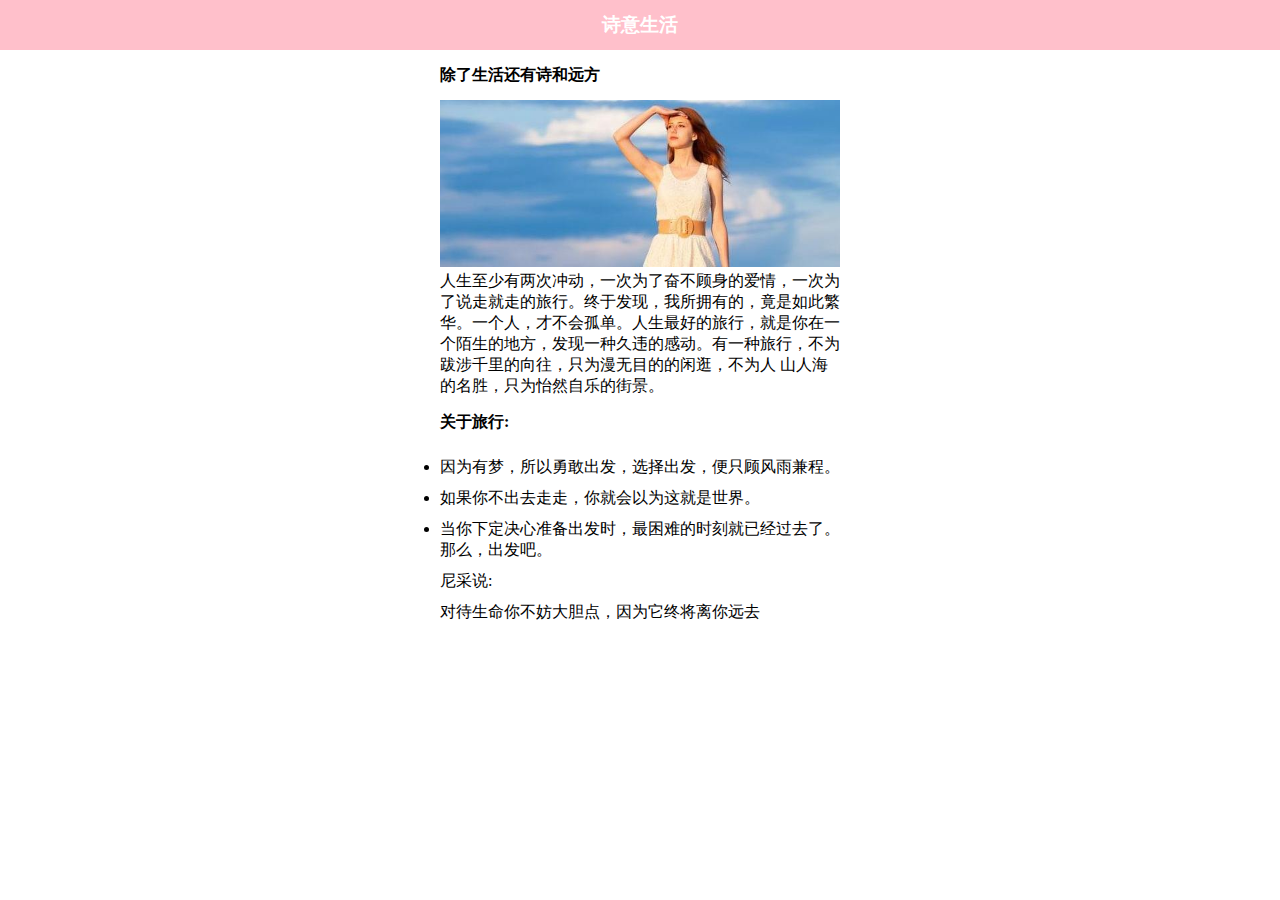
<file: html/index.html>
<!DOCTYPE html>
<html lang="en">
<head>
    <meta charset="UTF-8">
    <meta name="viewport" content="width=device-width, initial-scale=1.0">
    <meta http-equiv="X-UA-Compatible" content="ie=edge">
    <link href="../images/ico0.jpg" rel="shortcut icon" type="image/vnd.microsoft.icon" />
    <title>诗意人生</title>
    <style>
        *{margin: 0;padding: 0;}
        .first{
            background-color: pink;
            color: white;
            text-align: center;
            line-height: 50px;
        }
        .tow{
            line-height: 50px;
        }
        .tow:hover{
            color: rgb(99, 102, 102);
            cursor: pointer;
        }
        .img{
            width: 400px;
        }
        .this{
            margin-left: auto;
            margin-right: auto;
            width: 400px;
        }
        .for:hover{
            color: pink;
            cursor: pointer;
        }
        .about{
            line-height: 50px;
        }
        .about:hover{
            color: rgb(99, 102, 102);
            cursor: pointer;
        }
        li:hover{
            color:pink;
            cursor: pointer;
        }
        li{
            margin-top: 10px;
        }
        dt,dd{
            margin-top: 10px;
        }
        dt:hover{
            color:pink;
            cursor: pointer;
        }
        dd:hover{
            color:pink;
            cursor: pointer;
        }
    </style>
</head>
<body>
    <h3 class="first">诗意生活</h3>
    <div class="this">
        <h4 class="tow">除了生活还有诗和远方</h4>
        <img class="img" src="../images\down.jpg" alt="">
        <p class="for">人生至少有两次冲动，一次为了奋不顾身的爱情，一次为了说走就走的旅行。终于发现，我所拥有的，竟是如此繁华。一个人，才不会孤单。人生最好的旅行，就是你在一个陌生的地方，发现一种久违的感动。有一种旅行，不为跋涉千里的向往，只为漫无目的的闲逛，不为人 山人海的名胜，只为怡然自乐的街景。</p>
        <h4 class="about">关于旅行:</h4>
        <ul>
            <li>因为有梦，所以勇敢出发，选择出发，便只顾风雨兼程。</li>
            <li>如果你不出去走走，你就会以为这就是世界。</li>
            <li>当你下定决心准备出发时，最困难的时刻就已经过去了。那么，出发吧。</li>
        </ul>
        <dl>
            <dt>尼采说:</dt>
            <dd>对待生命你不妨大胆点，因为它终将离你远去</dd>
        </dl>
    </div>
</body>
</html>
</file>
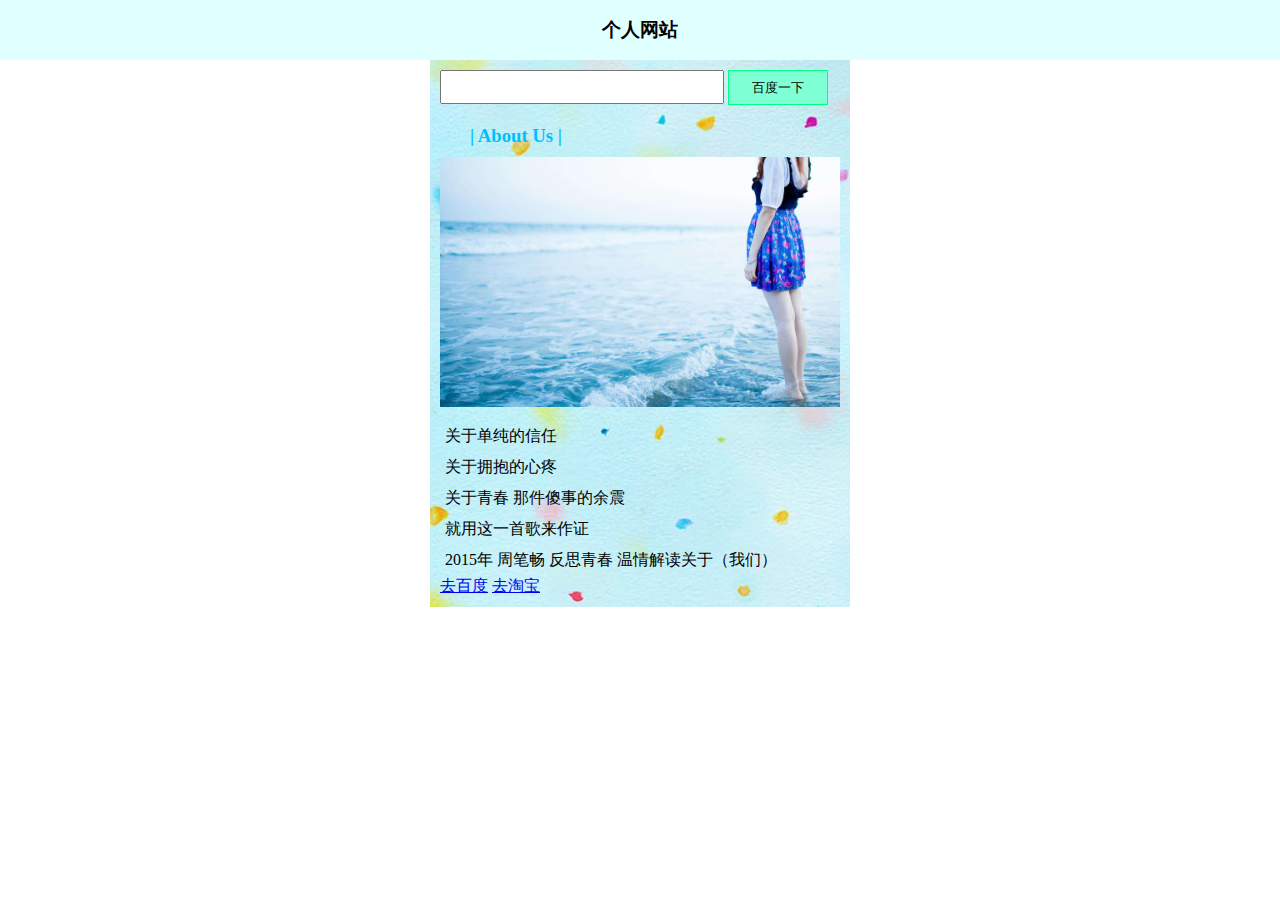
<file: html/homework02.html>
<!DOCTYPE html>
<html lang="en">
<head>
    <meta charset="UTF-8">
    <meta name="viewport" content="width=device-width, initial-scale=1.0">
    <meta http-equiv="X-UA-Compatible" content="ie=edge">
    <link href="../images/ico3.jpg" rel="shortcut icon" type="image/vnd.microsoft.icon" />
    <title>百度一下</title>
    <style>
        *{margin: 0;padding: 0;}
        .first{
            background-color: lightcyan;
            line-height: 60px;
            color: black;
            text-align: center;
        }
        .tow{
            width: 400px;
            background-image: url('../images/timg2.jpg');
            margin-left: auto;
            margin-right: auto;
            padding: 10px;
        }
        .input{
            width: 280px;
            height: 30px;
        }
        .baidu{
            width: 100px; 
            height: 35px;
            background-color: aquamarine;
            border: 1px solid springgreen;
            color: black;
        }
        .title{
            color: deepskyblue;
            margin-top: 20px;
            padding-left: 30px;
        }
        .img{
            width: 400px;
            margin-top: 10px;
            margin-bottom: 10px;
        }
        p{
            color: black;
            padding: 5px;
        }
    </style>
</head>
<body>
    <h3 class="first">个人网站</h3>
    <div class="tow">
        <input type="text" class="input">
        <button class="baidu">百度一下</button>
        <h3 class="title">| About Us |</h3>
        <img class="img" src="../images/timg1.jpg" alt="">
        <p>关于单纯的信任</p>
        <p>关于拥抱的心疼</p>
        <p>关于青春 那件傻事的余震</p>
        <p>就用这一首歌来作证</p>
        <p>2015年 周笔畅 反思青春 温情解读关于（我们）</p>
        <a href="https://www.baidu.com/">去百度</a>
        <a href="https://www.taobao.com/">去淘宝</a>
    </div>
</body>
</html>
</file>
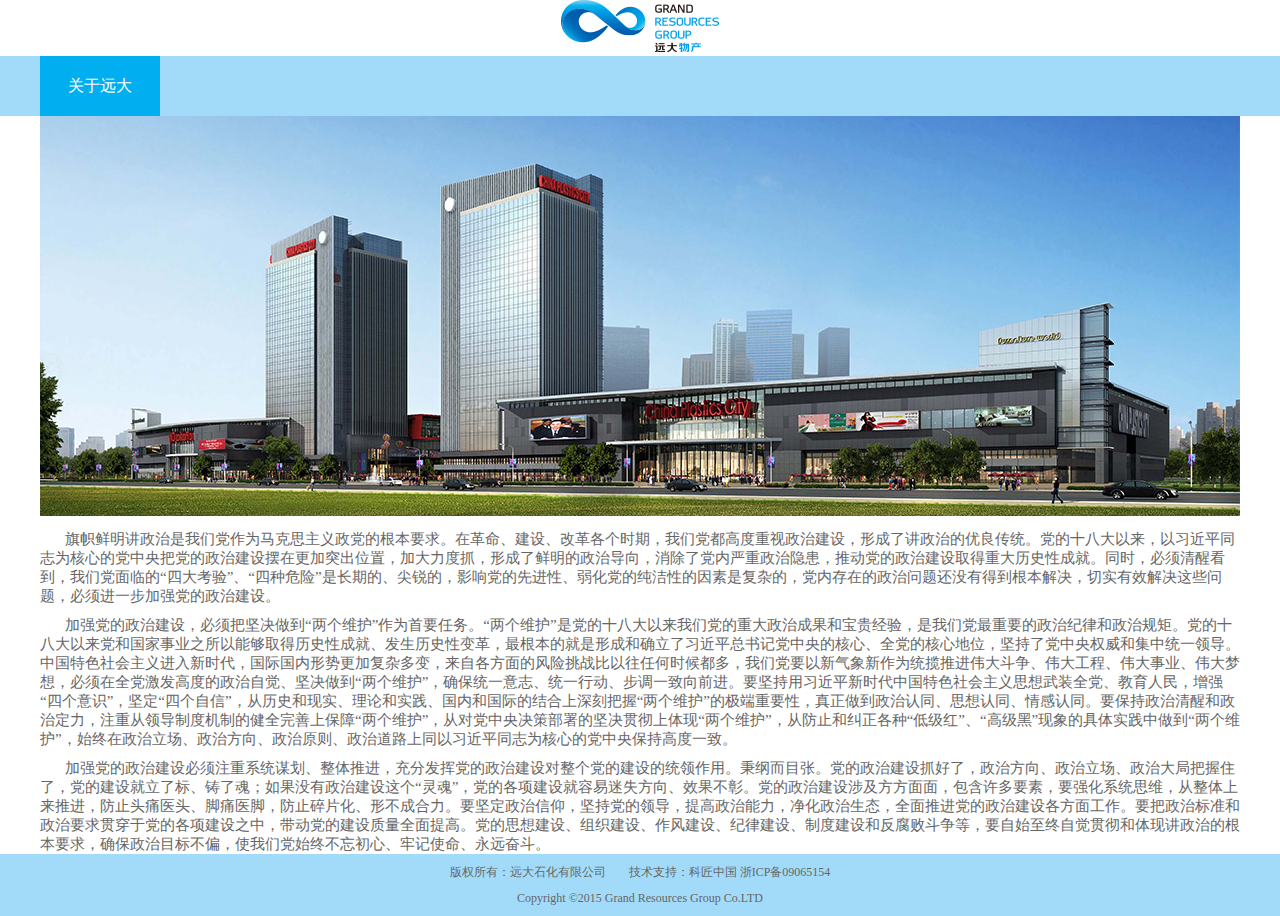
<file: html/homework03.html>
<!DOCTYPE html>
<html lang="en">
<head>
    <meta charset="UTF-8">
    <meta name="viewport" content="width=device-width, initial-scale=1.0">
    <meta http-equiv="X-UA-Compatible" content="ie=edge">
    <link rel="shortcut icon" href="../images/ico1.jpg" />
    <title>关于远大</title>
    <style>
        *{margin: 0;padding: 0;}
        .logo{
            text-align: center;
        }
        .nav{
            height: 60px;
            background-color: #a2dbf9;
        }
        .nav-wrap{
            width: 1200px;
            margin-left: auto;
            margin-right: auto;
            height: 100%;
        }
        .nav-wrap>a{
            display: block;
            width: 120px;
            height: 100%;
            background-color: #01aef0;
            text-align: center;
            line-height: 60px;
            color: white;
            text-decoration: none;
        }
        .container{
            width: 1200px;
            margin-left: auto;
            margin-right: auto;
        }
        .container>p{
            text-indent: 25px;
            margin-top: 10px;
            font-size: 15px;
            color: #666;
        }
        .bottom{
            background: #A2DBF9;
            font-size: 12px;
            text-align: center;
        }
        .bottom a{
            margin:0 10px;
            text-decoration: none;
            color:#666;
            display: inline-block;     
        }
        .first>a{
            margin-top: 10px;
            margin-bottom: 10px;
        }
        .second>a{
            margin-bottom: 10px;
        }
    </style>
</head>
<body>
    <div class="logo">
        <img src="../images/logo1.png" alt="">
    </div>
    <div class="nav">
        <div class="nav-wrap">
            <a href="#">关于远大</a>
        </div>
    </div>
    <div class="container"> 
        <img src="../images/about.jpg" alt="">
        <p>旗帜鲜明讲政治是我们党作为马克思主义政党的根本要求。在革命、建设、改革各个时期，我们党都高度重视政治建设，形成了讲政治的优良传统。党的十八大以来，以习近平同志为核心的党中央把党的政治建设摆在更加突出位置，加大力度抓，形成了鲜明的政治导向，消除了党内严重政治隐患，推动党的政治建设取得重大历史性成就。同时，必须清醒看到，我们党面临的“四大考验”、“四种危险”是长期的、尖锐的，影响党的先进性、弱化党的纯洁性的因素是复杂的，党内存在的政治问题还没有得到根本解决，切实有效解决这些问题，必须进一步加强党的政治建设。</p>
        <p>加强党的政治建设，必须把坚决做到“两个维护”作为首要任务。“两个维护”是党的十八大以来我们党的重大政治成果和宝贵经验，是我们党最重要的政治纪律和政治规矩。党的十八大以来党和国家事业之所以能够取得历史性成就、发生历史性变革，最根本的就是形成和确立了习近平总书记党中央的核心、全党的核心地位，坚持了党中央权威和集中统一领导。中国特色社会主义进入新时代，国际国内形势更加复杂多变，来自各方面的风险挑战比以往任何时候都多，我们党要以新气象新作为统揽推进伟大斗争、伟大工程、伟大事业、伟大梦想，必须在全党激发高度的政治自觉、坚决做到“两个维护”，确保统一意志、统一行动、步调一致向前进。要坚持用习近平新时代中国特色社会主义思想武装全党、教育人民，增强“四个意识”，坚定“四个自信”，从历史和现实、理论和实践、国内和国际的结合上深刻把握“两个维护”的极端重要性，真正做到政治认同、思想认同、情感认同。要保持政治清醒和政治定力，注重从领导制度机制的健全完善上保障“两个维护”，从对党中央决策部署的坚决贯彻上体现“两个维护”，从防止和纠正各种“低级红”、“高级黑”现象的具体实践中做到“两个维护”，始终在政治立场、政治方向、政治原则、政治道路上同以习近平同志为核心的党中央保持高度一致。</p>
        <p>加强党的政治建设必须注重系统谋划、整体推进，充分发挥党的政治建设对整个党的建设的统领作用。秉纲而目张。党的政治建设抓好了，政治方向、政治立场、政治大局把握住了，党的建设就立了标、铸了魂；如果没有政治建设这个“灵魂”，党的各项建设就容易迷失方向、效果不彰。党的政治建设涉及方方面面，包含许多要素，要强化系统思维，从整体上来推进，防止头痛医头、脚痛医脚，防止碎片化、形不成合力。要坚定政治信仰，坚持党的领导，提高政治能力，净化政治生态，全面推进党的政治建设各方面工作。要把政治标准和政治要求贯穿于党的各项建设之中，带动党的建设质量全面提高。党的思想建设、组织建设、作风建设、纪律建设、制度建设和反腐败斗争等，要自始至终自觉贯彻和体现讲政治的根本要求，确保政治目标不偏，使我们党始终不忘初心、牢记使命、永远奋斗。</p>
    </div>
    <div class="bottom">
        <div class="first">
            <a href="#">版权所有：远大石化有限公司</a>
            <a href="#">技术支持：科匠中国 浙ICP备09065154</a>
        </div >
        <div class="second">
            <a href="#">Copyright ©2015 Grand Resources Group Co.LTD</Code></a>
        </div>
    </div>
</body>
</html>
</file>
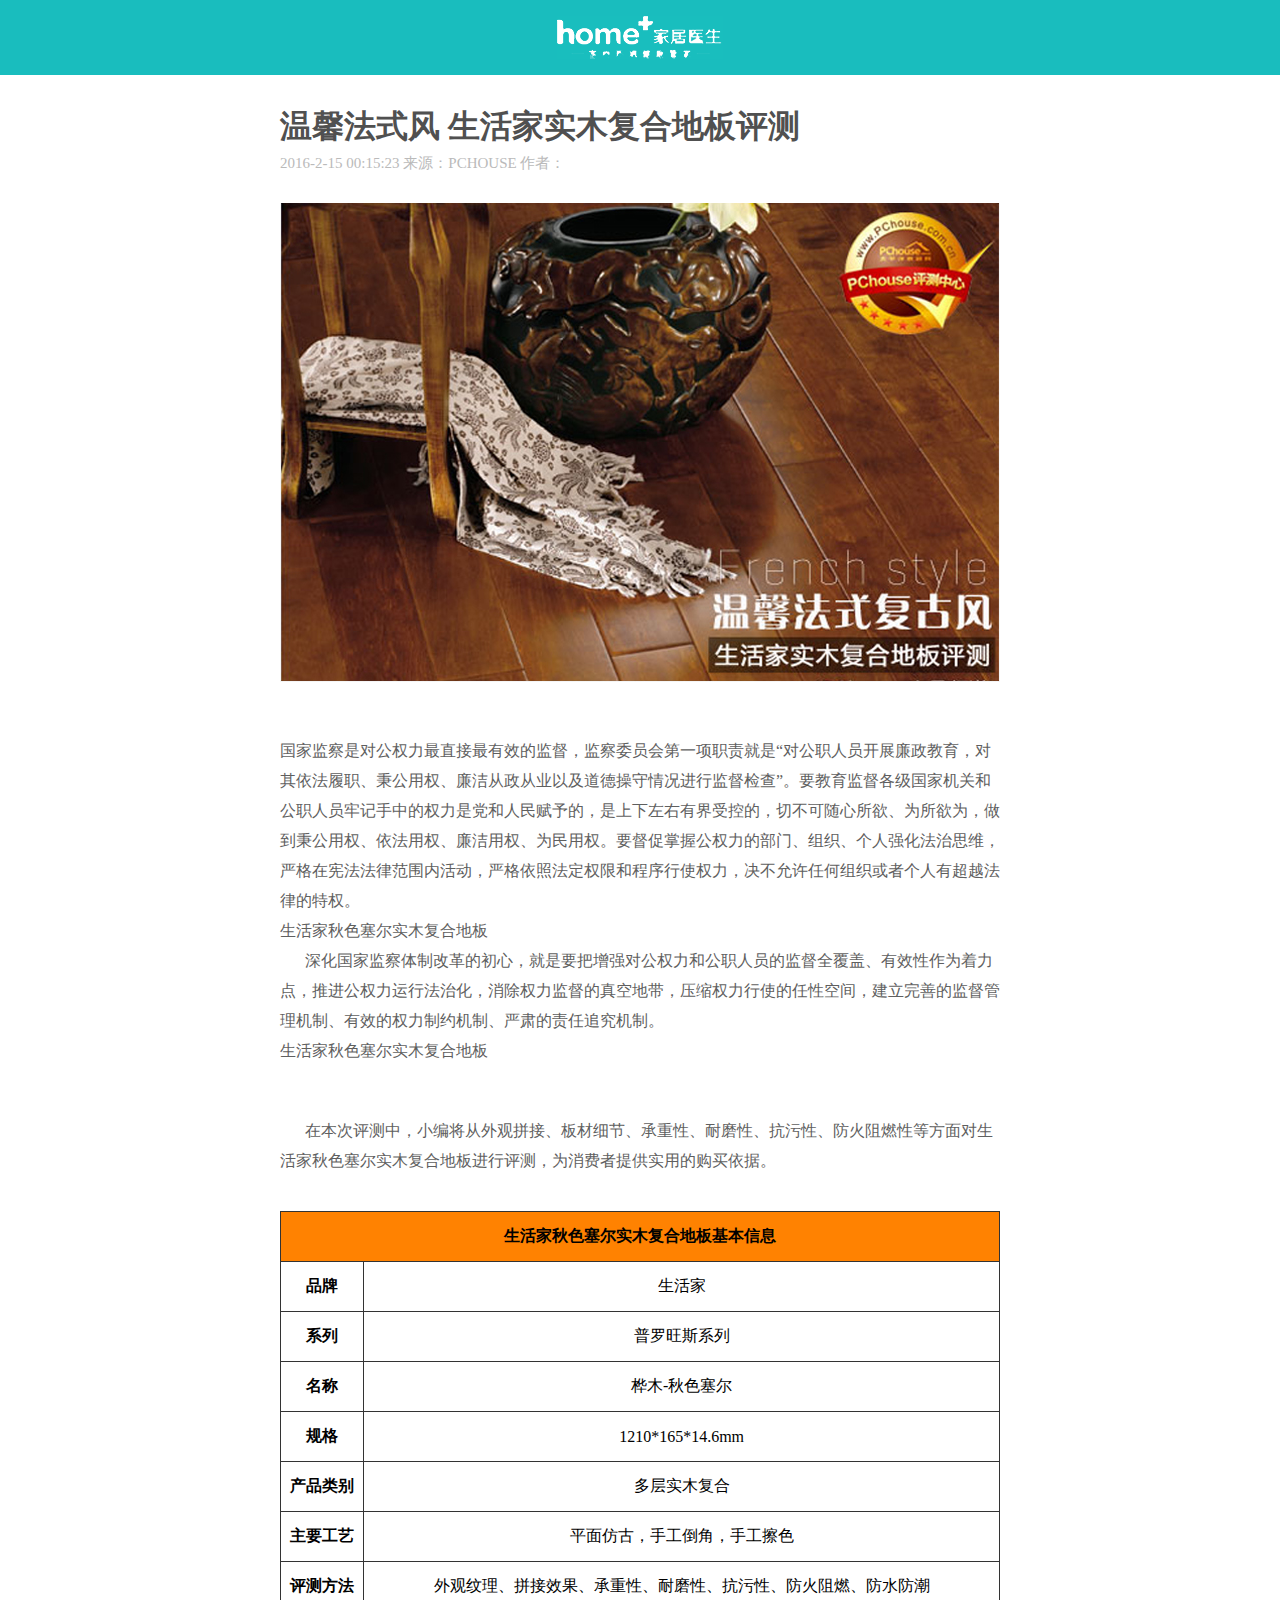
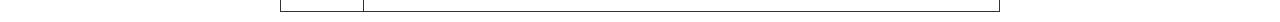
<file: html/homework04.html>
<!DOCTYPE html>
<html lang="en">
<head>
    <meta charset="UTF-8">
    <meta name="viewport" content="width=device-width, initial-scale=1.0">
    <meta http-equiv="X-UA-Compatible" content="ie=edge">
    <link href="../images/ico2.jpg" rel="shortcut icon" type="image/vnd.microsoft.icon" />
    <title>家具医生</title>
    <style>
        *{margin: 0;padding: 0;}
        .nav{
            height: 75px;
            background: #19bdbe url('../images/logo2.png') no-repeat center center;
        }
        .nav1{
            width: 720px;
            margin-left: auto;
            margin-right: auto;
        }
        .nav1-wrap>h1{
            color: #505050;
            margin: 30px 0 5px;
        }
        .nav1-wrap>p{
            font-size: 15px;
            color: #bababa;
            margin: 0 0 30px;
        }
        .nav2{
            margin: 50px 0;
            color: #5f5f5f;
            line-height: 30px;
        }
        .nav2 dd{
            text-indent: 25px;
        }
        .nav1>p{
            text-indent: 25px;
            color: #5f5f5f;
            margin: 0 0 35px;
            line-height: 30px;
        }
        table{
            border-collapse: collapse;
            width: 720px;
            text-align: center;
            margin: 10px 0;
        }
        table,td,th{border:1px solid #333}
        tr{height:50px;}
        .table1{
            background-color: #ff8201;
        }
    </style>
</head>
<body>
    <div class="nav">

    </div>
    <div class="nav1">
        <div class="nav1-wrap">
            <h1>温馨法式风 生活家实木复合地板评测</h1>
            <p>2016-2-15 00:15:23  来源：PCHOUSE  作者： </p>
        </div>
        <img src="../images/02.png" alt="">
        <div class="nav2">
            <p>国家监察是对公权力最直接最有效的监督，监察委员会第一项职责就是“对公职人员开展廉政教育，对其依法履职、秉公用权、廉洁从政从业以及道德操守情况进行监督检查”。要教育监督各级国家机关和公职人员牢记手中的权力是党和人民赋予的，是上下左右有界受控的，切不可随心所欲、为所欲为，做到秉公用权、依法用权、廉洁用权、为民用权。要督促掌握公权力的部门、组织、个人强化法治思维，严格在宪法法律范围内活动，严格依照法定权限和程序行使权力，决不允许任何组织或者个人有超越法律的特权。</p>
            <dl>
                <dt>生活家秋色塞尔实木复合地板</dt>
                <dd>深化国家监察体制改革的初心，就是要把增强对公权力和公职人员的监督全覆盖、有效性作为着力点，推进公权力运行法治化，消除权力监督的真空地带，压缩权力行使的任性空间，建立完善的监督管理机制、有效的权力制约机制、严肃的责任追究机制。</dd>
                <dt>生活家秋色塞尔实木复合地板</dt>
            </dl>
        </div>
        <p>在本次评测中，小编将从外观拼接、板材细节、承重性、耐磨性、抗污性、防火阻燃性等方面对生活家秋色塞尔实木复合地板进行评测，为消费者提供实用的购买依据。</p>
        <table>
            <tr class="table1">
                <th colspan="2">生活家秋色塞尔实木复合地板基本信息</th>
            </tr>
            <tr>
                <th>品牌</th><td>生活家</td>
            </tr>
            <tr>
                <th>系列</th><td>普罗旺斯系列</td>
            </tr>
            <tr>
                <th>名称</th><td>桦木-秋色塞尔</td>
            </tr>
            <tr>
                <th>规格</th><td>1210*165*14.6mm</td>
            </tr>
            <tr>
                <th>产品类别</th><td>多层实木复合</td>
            </tr>
            <tr>
                <th>主要工艺</th><td>平面仿古，手工倒角，手工擦色</td>
            </tr>
            <tr>
                <th>评测方法</th><td>外观纹理、拼接效果、承重性、耐磨性、抗污性、防火阻燃、防水防潮</td>
            </tr>
        </table>
    </div>
</body>
</html>
</file>
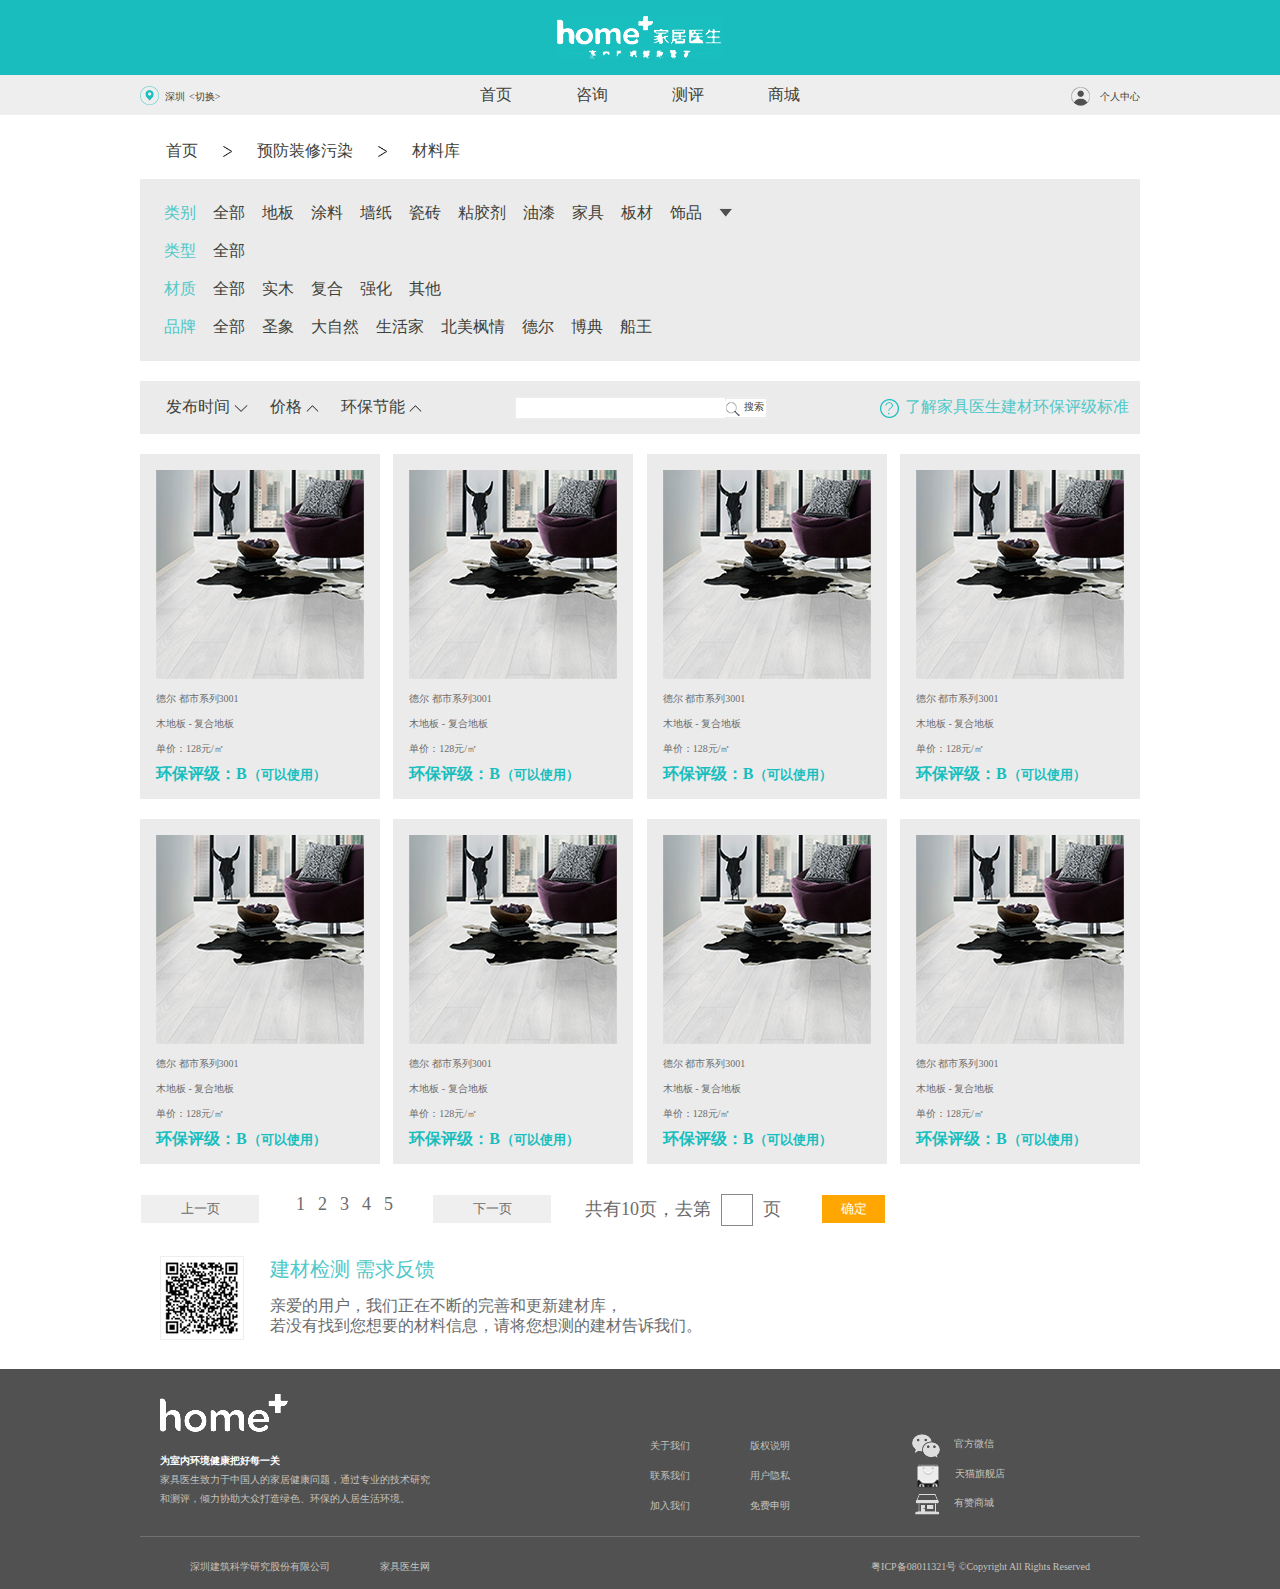
<file: html/homework05.html>
<!DOCTYPE html>
<html lang="en">
<head>
    <meta charset="UTF-8">
    <meta name="viewport" content="width=device-width, initial-scale=1.0">
    <meta http-equiv="X-UA-Compatible" content="ie=edge">
    <link href="images/ico2.jpg" rel="shortcut icon" type="image/vnd.microsoft.icon" />
    <link rel="stylesheet" href="http://at.alicdn.com/t/font_1066492_i06rtr216p9.css">
    <link rel="stylesheet" href="../css/homework05.css">
    <title>家具人生</title>
</head>
<body>
    <div class="head"></div>
    <div class="nav">
        <div class="nav-title">
            <div class="nav-title-left">
                <span class="location"></span>
                <a href="#">深圳</a>
                <a href="#"><切换></a>
            </div>
            <div class="nav-title-wrap">
                <a href="#">首页</a>
                <a href="#">咨询</a>
                <a href="#">测评</a>
                <a href="#">商城</a>
            </div>
            <div class="nav-title-right">
                <span class="adm"></span>
                <a href="#">个人中心</a>
            </div>
        </div>
    </div>
    <div class="tab">
        <ul>
            <li><a href="#">首页</a></li>
            <li><img src="../images/大于号.png" alt=""></li>
            <li><a href="#">预防装修污染</a></li>
            <li><img src="../images/大于号.png" alt=""></li>
            <li><a href="#">材料库</a></li>
        </ul>
    </div>
    <div class="form">
        <ul>
            <li><a style="color:#4fc8c9" href="#">类别</a></li>
            <li><a href="#">全部</a></li>
            <li><a href="#">地板</a></li>
            <li><a href="#">涂料</a></li>
            <li><a href="#">墙纸</a></li>
            <li><a href="#">瓷砖</a></li>
            <li><a href="#">粘胶剂</a></li>
            <li><a href="#">油漆</a></li>
            <li><a href="#">家具</a></li>
            <li><a href="#">板材</a></li>
            <li><a href="#">饰品</a></li>
            <li class="li1"><img src="../images/indexSelect.png" alt=""></li>
        </ul>
        <ul>
            <li><a style="color:#4fc8c9" href="#">类型</a></li>
            <li><a href="#">全部</a></li>
        </ul>
        <ul>
            <li><a style="color:#4fc8c9" href="#">材质</a></li>
            <li><a href="#">全部</a></li>
            <li><a href="#">实木</a></li>
            <li><a href="#">复合</a></li>
            <li><a href="#">强化</a></li>
            <li><a href="#">其他</a></li>
        </ul>
        <ul>
            <li><a style="color:#4fc8c9" href="#">品牌</a></li>
            <li><a href="#">全部</a></li>
            <li><a href="#">圣象</a></li>
            <li><a href="#">大自然</a></li>
            <li><a href="#">生活家</a></li>
            <li><a href="#">北美枫情</a></li>
            <li><a href="#">德尔</a></li>
            <li><a href="#">博典</a></li>
            <li><a href="#">船王</a></li>
        </ul>
    </div>
    <div class="list">
        <ul>
            <li><a href="#">发布时间 <img src="../images/downicon.png" alt=""></a></li>
            <li><a href="#">价格 <img src="../images/upicon.png" alt=""></a></li>
            <li><a href="#">环保节能 <img src="../images/upicon.png" alt=""></a></li>
            <li class="li-lg"><input type="text"></li>
            <li class="li-rng"><a href="#"><img src="../images/search.png" alt="">搜索</a></li>
            <li class="li-we"><a href="#"><img src="../images/wenhao.png" alt="">了解家具医生建材环保评级标准</a></li>
        </ul>
    </div>
    <div class="content">
        <div class="content-box">
            <ul>
                <img src="../images/作业4-1.png" alt="">
                <li><p>德尔 都市系列3001</p></li>
                <li><p>木地板 - 复合地板</p></li>
                <li><p>单价：128元/㎡</p></li>
                <li class="li-rw"><h4>环保评级：B</h4></li>
                <li class="li-fpx"><h5>（可以使用）</h5></li>
            </ul>
        </div>
        <div class="content-box">
            <ul>
                <img src="../images/作业4-1.png" alt="">
                <li><p>德尔 都市系列3001</p></li>
                <li><p>木地板 - 复合地板</p></li>
                <li><p>单价：128元/㎡</p></li>
                <li class="li-rw"><h4>环保评级：B</h4></li>
                <li class="li-fpx"><h5>（可以使用）</h5></li>
            </ul>
        </div>
        <div class="content-box">
            <ul>
                <img src="../images/作业4-1.png" alt="">
                <li><p>德尔 都市系列3001</p></li>
                <li><p>木地板 - 复合地板</p></li>
                <li><p>单价：128元/㎡</p></li>
                <li class="li-rw"><h4>环保评级：B</h4></li>
                <li class="li-fpx"><h5>（可以使用）</h5></li>
            </ul>
        </div>
        <div class="content-box">
            <ul>
                <img src="../images/作业4-1.png" alt="">
                <li><p>德尔 都市系列3001</p></li>
                <li><p>木地板 - 复合地板</p></li>
                <li><p>单价：128元/㎡</p></li>
                <li class="li-rw"><h4>环保评级：B</h4></li>
                <li class="li-fpx"><h5>（可以使用）</h5></li>
            </ul>
        </div>
    </div>
    <div class="content">
        <div class="content-box">
            <ul>
                <img src="../images/作业4-1.png" alt="">
                <li><p>德尔 都市系列3001</p></li>
                <li><p>木地板 - 复合地板</p></li>
                <li><p>单价：128元/㎡</p></li>
                <li class="li-rw"><h4>环保评级：B</h4></li>
                <li class="li-fpx"><h5>（可以使用）</h5></li>
            </ul>
        </div>
        <div class="content-box">
            <ul>
                <img src="../images/作业4-1.png" alt="">
                <li><p>德尔 都市系列3001</p></li>
                <li><p>木地板 - 复合地板</p></li>
                <li><p>单价：128元/㎡</p></li>
                <li class="li-rw"><h4>环保评级：B</h4></li>
                <li class="li-fpx"><h5>（可以使用）</h5></li>
            </ul>
        </div>
        <div class="content-box">
            <ul>
                <img src="../images/作业4-1.png" alt="">
                <li><p>德尔 都市系列3001</p></li>
                <li><p>木地板 - 复合地板</p></li>
                <li><p>单价：128元/㎡</p></li>
                <li class="li-rw"><h4>环保评级：B</h4></li>
                <li class="li-fpx"><h5>（可以使用）</h5></li>
            </ul>
        </div>
        <div class="content-box">
            <ul>
                <img src="../images/作业4-1.png" alt="">
                <li><p>德尔 都市系列3001</p></li>
                <li><p>木地板 - 复合地板</p></li>
                <li><p>单价：128元/㎡</p></li>
                <li class="li-rw"><h4>环保评级：B</h4></li>
                <li class="li-fpx"><h5>（可以使用）</h5></li>
            </ul>
        </div>
    </div>
    <div class="page">
        <ul>
            <li><button class="button1">上一页</button></li>
            <li><a href="#">1</a></li>
            <li><a href="#">2</a></li>
            <li><a href="#">3</a></li>
            <li><a href="#">4</a></li>
            <li><a href="#">5</a></li>
            <li><button class="button2">下一页</button></li>
            <li>共有10页，去第<input type="text">页</li>
            <li><button class="button3">确定</button></li>
        </ul>
    </div>
    <div class="tips">
        <ul>
            <img src="../images/作业4-2.png" alt="">
            <li class="li-ig">建材检测 需求反馈</li>
            <li class="li-edg">亲爱的用户，我们正在不断的完善和更新建材库，</li>
            <li class="li-omg">若没有找到您想要的材料信息，请将您想测的建材告诉我们。</li>
        </ul>
    </div>
    <div class="result">
        <div class="result-content">
            <img src="../images/logo4.png" alt="">
            <ul>
                <li><h4>为室内环境健康把好每一关</h4></li>
                <li>家具医生致力于中国人的家居健康问题，通过专业的技术研究</li>
                <li>和测评，倾力协助大众打造绿色、环保的人居生活环境。</li>
            </ul>
            <div class="result-content-left">
                <p>关于我们</p>
                <div>版权说明</div>
                <img src="../images/weixin2.png" alt="">
                <dd>官方微信</dd>
            </div>
            <div class="result-content-wrap">
                <p>联系我们</p>
                <div>用户隐私</div>
                <img src="../images/tianmao.png" alt="">
                <dd>天猫旗舰店</dd>
            </div>
            <div class="result-content-RNG">
                <p>加入我们</p>
                <div>免费申明</div>
                <img src="../images/shop.png" alt="">
                <dd>有赞商城</dd>
            </div>
            <div class="result-content-last"></div>
        </div>
        <div class="last">
                <p>深圳建筑科学研究股份有限公司</p>
                <div>家具医生网</div>
                <dd>粤ICP备08011321号 ©Copyright All Rights Reserved</dd>
        </div>
    </div>
</body>
</html>
</file>
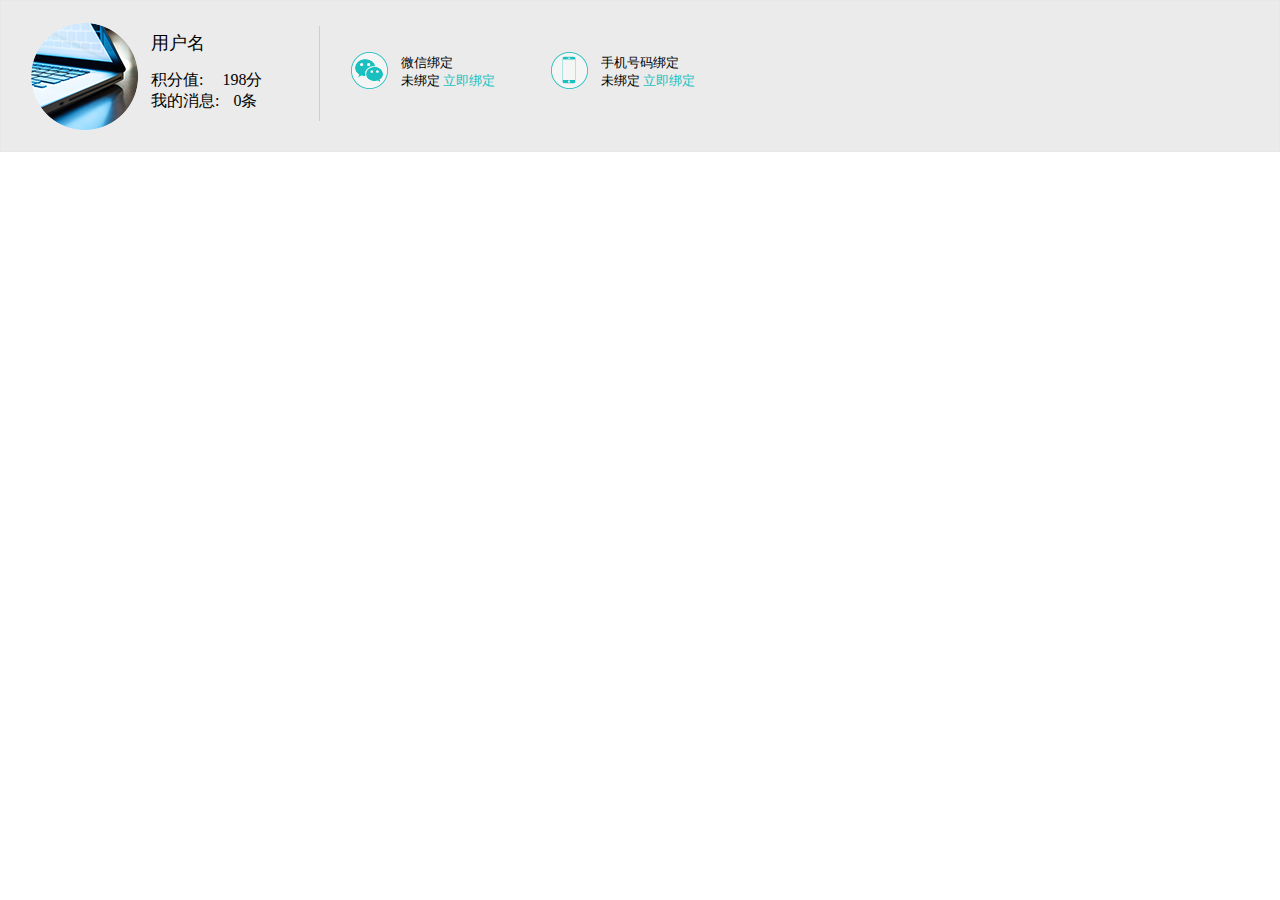
<file: html/homework07-1.html>
<!DOCTYPE html>
<html lang="en">
<head>
    <meta charset="UTF-8">
    <meta name="viewport" content="width=device-width, initial-scale=1.0">
    <meta http-equiv="X-UA-Compatible" content="ie=edge">
    <title>Document</title>
    <link rel="stylesheet" href="../css/homework07-1.css">
</head>
<body>
    <div class="user">
        <img src="../images/电脑.png" alt=""/>
        <div class="user_us">
            <p>用户名</p>
            <p><span>积分值:</span> <span class="fs"> 198分</span></p>
            <p><span>我的消息:</span> <span class="sl">0条</span></p>
        </div >
        <div class="line"></div>
        <img class="wx" src="../images/weixin绿.png" alt=""/>
        <div class="user_wx">
            <p>微信绑定</p>
            <span>未绑定</span> <a href="#">立即绑定</a>
        </div>
        <img  class="sj" src="../images/phone绿.png" alt=""/>
        <div class="user_sj">
            <p>手机号码绑定</p>
            <span>未绑定</span> <a href="#">立即绑定</a>
        </div>
    </div>
</body>
</html>
</file>
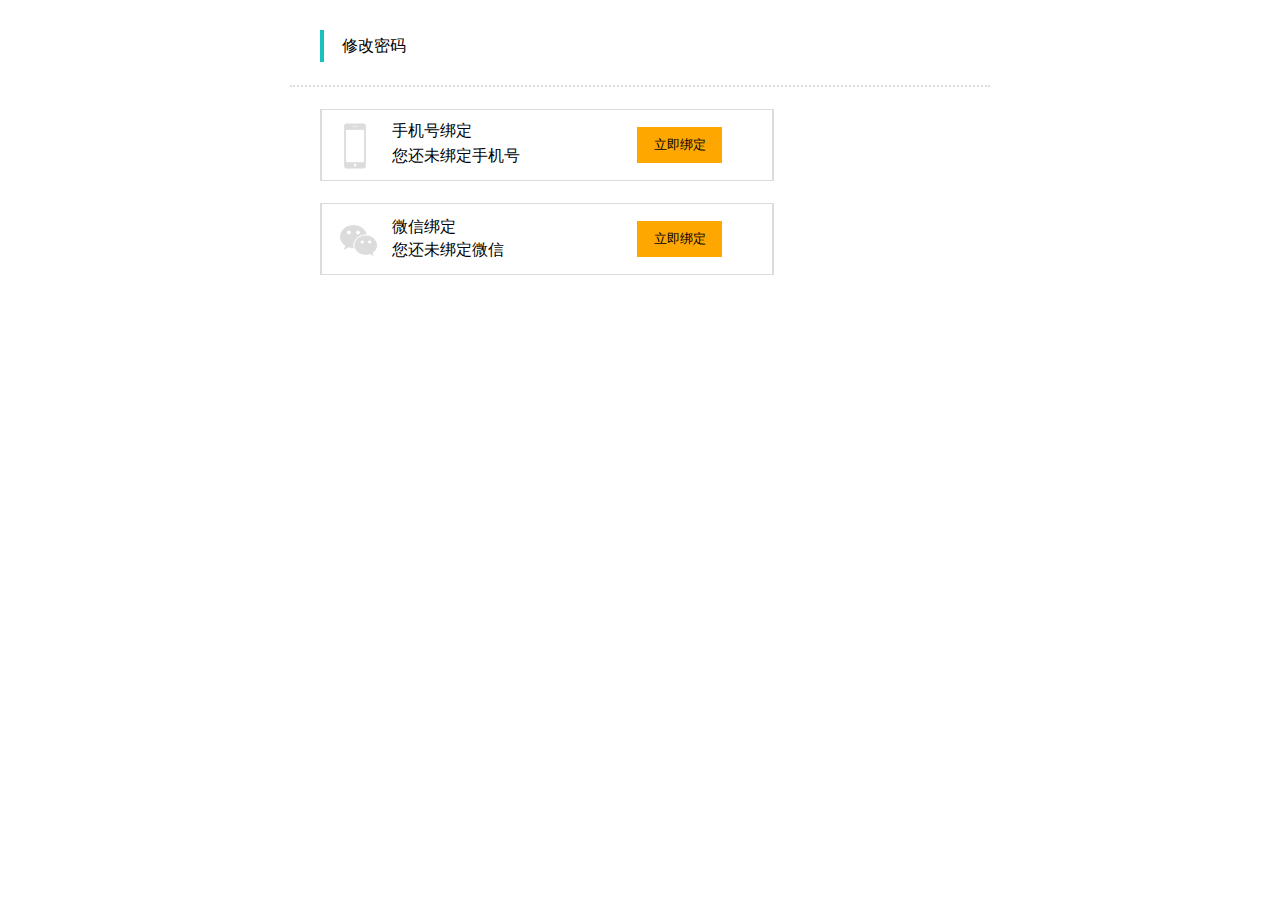
<file: html/homework07-2.html>
<!DOCTYPE html>
<html lang="en">
<head>
    <meta charset="UTF-8">
    <meta name="viewport" content="width=device-width, initial-scale=1.0">
    <meta http-equiv="X-UA-Compatible" content="ie=edge">
    <title>Document</title>
    <link rel="stylesheet" href="../css/homework07-2.css">
</head>
<body>
    <div class="modify center">
        <p>修改密码</p>
    </div>
    <div class="sj center">
        <img src="../images/phone灰.png" alt=""/>
        <p class="hao">手机号绑定</p>
        <p class="nin">您还未绑定手机号</p>
        <button>立即绑定</button>
    </div>
    <div class="wx center">
        <img src="../images/weixin灰.png" alt=""/>
        <p class="wxp1">微信绑定</p>
        <p class="wxp2">您还未绑定微信</p>
        <button>立即绑定</button>
    </div>
</body>
</html>
</file>
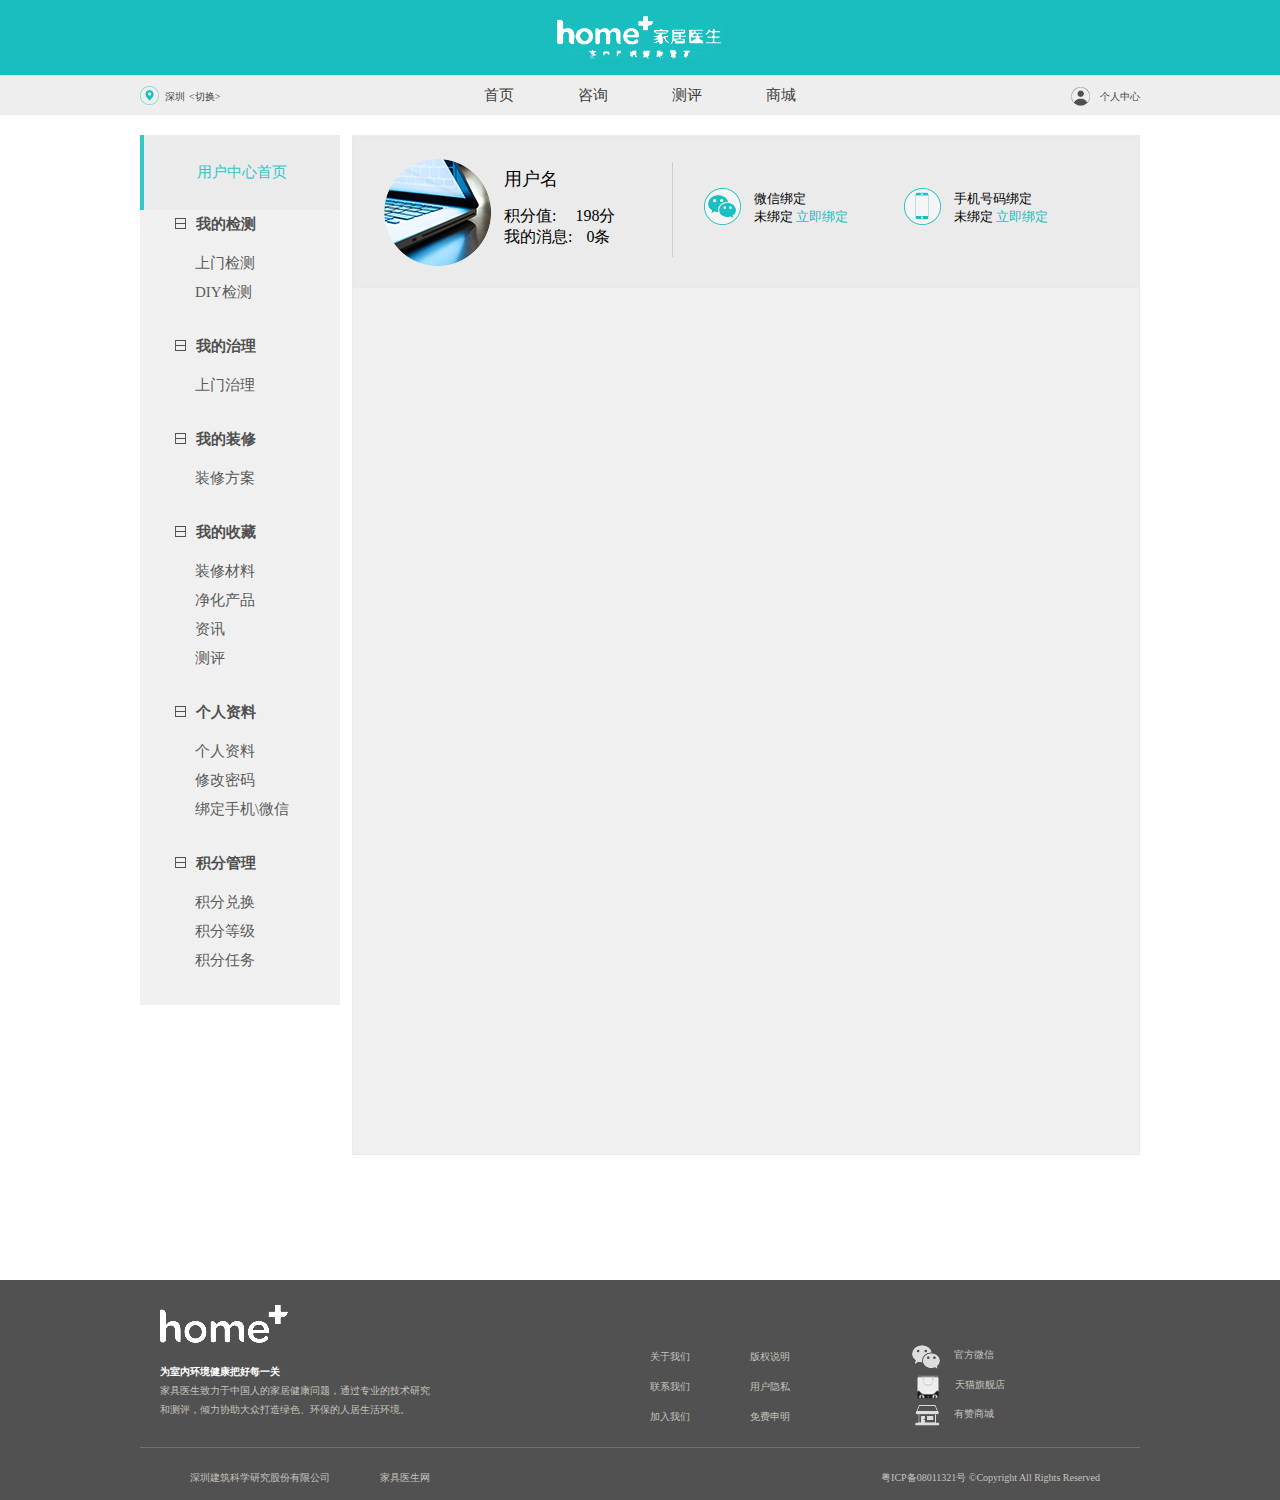
<file: html/homework07.html>
<!DOCTYPE html>
<html lang="en">
<head>
    <meta charset="UTF-8">
    <meta name="viewport" content="width=device-width, initial-scale=1.0">
    <meta http-equiv="X-UA-Compatible" content="ie=edge">
    <title>家具医生网</title>
    <link href="../images/ico2.jpg" rel="shortcut icon" type="image/vnd.microsoft.icon" />
    <link rel="stylesheet" href="../css/homework07.css">
</head>
<body>
    <div class="logo"></div>
    <div class="nav">
        <div class="nav-nav">
            <div class="nav-nav-left">
                <span class="location"></span>
                <a href="#">深圳</a>
                <a href="#"><切换></a>
            </div>
            <div class="nav-nav-wrap">
                <a href="#">首页</a>
                <a href="#">咨询</a>
                <a href="#">测评</a>
                <a href="#">商城</a>
            </div>
            <div class="nav-nav-right">
                <span class="adm"></span>
                <a href="#">个人中心</a>
            </div>
        </div>
    </div>
    <div class="center">
        <div class="center-left">
            <div><a class="user" href="homework07-1.html" target="frame">用户中心首页</a></div>
            <ul class="test">
                <li class="me"><span></span>我的检测</li>
                <li><a href="#">上门检测</a></li>
                <li><a href="#">DIY检测</a></li>
            </ul>
            <ul class="manage">
                <li class="me"><span></span>我的治理</li>
                <li><a href="#">上门治理</a></li>
            </ul>
            <ul class="fixture">
                <li class="me"><span></span>我的装修</li>
                <li><a href="#">装修方案</a></li>
            </ul>
            <ul class="collect">
                <li class="me"><span></span>我的收藏</li>
                <li><a href="#">装修材料</a></li>
                <li><a href="#">净化产品</a></li>
                <li><a href="#">资讯</a></li>
                <li><a href="#">测评</a></li>
            </ul>
            <ul class="personal">
                <li class="me"><span></span>个人资料</li>
                <li><a href="#">个人资料</a></li>
                <li><a href="#">修改密码</a></li>
                <li><a href="homework07-2.html" target="frame">绑定手机\微信</a> </li>
            </ul>
            <ul class="integral">
                <li class="me"><span></span>积分管理</li>
                <li><a href="#">积分兑换</a></li>
                <li><a href="#">积分等级</a></li>
                <li><a href="#">积分任务</a></li>
            </ul>
        </div>
        <iframe src="homework07-1.html" frameborder="0" name="frame"></iframe>
    </div>
    <div class="result">
        <div class="result-content">
            <img src="../images/logo4.png" alt="">
            <ul>
                <li><h4>为室内环境健康把好每一关</h4></li>
                <li>家具医生致力于中国人的家居健康问题，通过专业的技术研究</li>
                <li>和测评，倾力协助大众打造绿色、环保的人居生活环境。</li>
            </ul>
            <div class="result-content-left">
                <p>关于我们</p>
                <div>版权说明</div>
                <img src="../images/weixin2.png" alt="">
                <dd>官方微信</dd>
            </div>
            <div class="result-content-wrap">
                <p>联系我们</p>
                <div>用户隐私</div>
                <img src="../images/tianmao.png" alt="">
                <dd>天猫旗舰店</dd>
            </div>
            <div class="result-content-RNG">
                <p>加入我们</p>
                <div>免费申明</div>
                <img src="../images/shop.png" alt="">
                <dd>有赞商城</dd>
            </div>
            <div class="result-content-last"></div>
        </div>
        <div class="last">
            <p>深圳建筑科学研究股份有限公司</p>
            <div>家具医生网</div>
            <dd>粤ICP备08011321号 ©Copyright All Rights Reserved</dd>
        </div>
    </div>
</body>
</html>
</file>
<file: css/homework05.css>
*{margin: 0;padding: 0;}
        .head{
            height: 75px;
            background: #19bdbe url('../images/logo2.png') no-repeat center center;
        }
        a{
            text-decoration: none
        }
        /* end */

        /* nav start */
        .nav{
            height: 40px;
            background-color: #eee;
        }
        .nav-title{
            width: 1000px;
            height: 40px;
            margin-left: auto;
            margin-right: auto;
            background-color: #eee;
            position: relative;
        }
        .nav-title a{
            color: #3e3f39;
        }
        .nav-title .location{
            width: 19px;
            height: 19px;
            display: inline-block;
            background: url('../images/location.png');
            position: absolute;
            top: 50%;
            margin-top: -9.5px;
        }
        .nav-title-left{
            width: 150px;
            height: 40px;
        }
        .nav-title-left a:first-of-type{
            margin-left: 25px;
            font-size: 10px;
        }
        .nav-title-left a:last-of-type{
            font-size: 10px;
        }
        .nav-title .adm{
            width: 19px;
            height: 19px;
            display: inline-block;
            background: url('../images/adm.png');
            position: absolute;
            right: 50px;
            top: 50%;
            margin-top: -9.5px;
        }
        .nav-title-left{
            position: absolute;
            line-height: 40px;
            top: 0;
            left: 0;
        }
        .nav-title-wrap{
            line-height: 40px;
            text-align: center;
        }
        .nav-title-wrap a{
            margin-left: 30px;
            margin-right: 30px;
        }
        .nav-title-right{
            position: absolute;
            line-height: 40px;
            top: 0;
            right: 0;
        }
        .nav-title-right a{
            font-size: 10px;
        }
        /* end */

        /* tab start */
        .tab{
            width: 1000px;
            margin-left: auto;
            margin-right: auto;
            margin-top: 10px;
            padding: 15px;
            box-sizing: border-box;
        }
        .tab a{
            color: #3e3f39;
        }
        .tab>ul{
            list-style: none;
            overflow: hidden;
        }
        .tab li{
            float: left;
            color: #3e3f39;
            border:1px solid #fff;
            margin: 0 10px;
        }
        .tab img{
            width: 15px;
            height: 15px;
            margin-top: 3px;
        }
        /* end */

        /* from start */
        .form{
            width: 1000px;
            margin-left: auto;
            margin-right: auto;
            background-color: #ebebeb;
            padding: 15px;
            box-sizing: border-box;
        }
        .form a{
            color: #3e3f39;
        }
        .form>ul{
            list-style: none;
            overflow: hidden;
        }
        .form li{
            float: left;
            border:1px solid #ebebeb;
            margin: 7.5px;
        }
        .form .li1{
            color: #3e3f39;
            text-decoration: none;
        }
        .form li:hover{
            border:1px solid orange;
            background-color: white;
        }
        /* end */

        /* list start */
        .list{
            width: 1000px;
            margin-left: auto;
            margin-right: auto;
            background-color: #ebebeb;
            padding: 15px;
            margin-top: 20px;
            box-sizing: border-box;
            position: relative;
        }
        .list a{
            color: #3e3f39;
        }
        .list>ul{
            list-style: none;
            overflow: hidden;
        }
        .list li{
            float: left;
            color: #3e3f39;
            border:1px solid #ebebeb;
            margin: 0 10px;
        }
        .li-lg>input{
            position: absolute;
            width: 250px;
            height: 20px;
            border: 1px solid #eee;
            background-color: white;
            left: 375px;
        }
        .li-rng{
            position: absolute;
            width: 49px;
            height: 18px;
            left: 575px;
            top: 16.4999999px;
        }
        .li-rng img{
            position: absolute;
            border: 1px solid white;
            background: white;
            right: 23px;
            top: 1px;
        }
        .li-rng a{
            position: absolute;
            font-size: 10px;
            border: 1px solid white;
            background: white;
            color: #3e3f39;
            right: 10px;
        }
        .li-we{
            position: absolute;
            right: 0;
        }
        .li-we img{
            position: absolute;
            top: 2px;
            right: 230px;
        }
        .li-we>a{
            color: #4fc8c9;
        }
        /* end */

        /* content start */
        .content{
            width: 1000px;
            margin-left: auto;
            margin-right: auto;
            margin-top: 20px;
            overflow: hidden;
        }
        .content>div{
            width: 240px;
            height: 345px;
            background-color: #ebebeb;
            box-sizing: border-box;    
            border: 1px solid #ebebeb;
            color: #6b6b6b;
            float: left;
        }
        .content ul{
            margin: 15px;
            line-height: 25px;
            list-style: none;
        }
        .content p{
            font-size: 10px;
        }
        .content .li-rw,.li-fpx{
            color:#18bebe;
            float: left;
        }
        .content .li-fpx{
            margin: 1px;
        }
        .content>div:not(:last-child){
            margin-right: 13.33333333px;
        }
        .content-box:hover li{
            color: orange;
        }
        /* end */

        /* page start */
        .page{
            width: 1000px;
            margin-left: auto;
            margin-right: auto;
            margin-top: 30px;
            overflow: hidden;
        }
        .page li{
            float: left;
            color: #6b6b6b;
            font-size: 18px;
        }
        .page .button1{
            width: 120px;
            height: 30px;
            margin: 0 35px 0 0;
            color:#6b6b6b;
            border: 1px solid white;
        }
        .page a{
            border: 1px solid white;
            width: 15px;
            height: 25px;
            
            color: #6b6b6b;
            margin: 2px 11px 0 0;
        }
        .page a:hover{
            text-decoration: underline;
            color: #ffa700;
        }
        .page .button2{
            width: 120px;
            height: 30px;
            color: #6b6b6b;
            margin: 0 33px 0 27px;
            border: 1px solid white;
        }
        .page input{
            width: 30px;
            height: 30px;
            border: 1px solid #878887;
            margin: 0 10px;
        }
        .page .button3{
            width: 65px;
            height: 30px;
            border: 1px solid white;
            color: white;
            background-color: #ffa700;
            margin: 0 40px;
        }
        .page>ul{
            list-style: none;
        }
        /* end */

        /* tips start */
        .tips{
            width: 1000px;
            margin-left: auto;
            margin-right: auto;
            margin-top: 30px;
            overflow: hidden;
            position: relative;
        }
        .tips img{
            border: 1px solid #eee;
            margin: 0 0 0 20px;
        }
        .tips li{
            float: left;
            list-style: none;
            color: #6b6b6b;
        }
        .tips .li-ig{
            color: #4fc8c9;
            font-size: 20px;
            position: absolute;
            left: 130px;
            top: 0;
        }
        .tips .li-edg{
            position: absolute;
            left: 130px;
            top: 40px;
        }
        .tips .li-omg{
            position: absolute;
            left: 130px;
            top: 60px;
        }
        /* end */

        /* result start */
        .result{
            height: 220px;
            background-color: #515151;
            position: relative;
        }
        /* end */

        /* result-content start */
        .result-content{
            width: 1000px;
            margin-left: auto;
            margin-right: auto;
            margin-top: 25px;
            font-size: 10px;
            position: relative;
        }
        .result-content img{
            margin: 25px 0 0 20px;
        }
        .result-content li{
            list-style: none;
            color: #c6c3bc;
            margin: 5px 0 0 20px;
        }
        .result-content h4{
            color: white;
            margin: 20px 0 0 0;
        }
        .result-content-left p{
            position: absolute;
            font-size: 10px;
            color: #c6c3bc;
            top: 70px;
            right: 450px;
        }
        .result-content-left div{
            position: absolute;
            font-size: 10px;
            color: #c6c3bc;
            top: 70px;
            right: 350px;
        }
        .result-content-left img{
            position: absolute;
            top: 40px;
            right: 200px;
        }
        .result-content-left dd{
            position: absolute;
            font-size: 10px;
            color: #c6c3bc;
            top: 68px;
            right: 146px;
        }
        .result-content-wrap p{
            position: absolute;
            font-size: 10px;
            color: #c6c3bc;
            top: 100px;
            right: 450px;
        }
        .result-content-wrap div{
            position: absolute;
            font-size: 10px;
            color: #c6c3bc;
            top: 100px;
            right: 350px;
        }
        .result-content-wrap img{
            position: absolute;
            top: 70px;
            right: 200px;
        }
        .result-content-wrap dd{
            position: absolute;
            font-size: 10px;
            color: #c6c3bc;
            top: 98px;
            right: 135px;
        }
        .result-content-RNG p{
            position: absolute;
            font-size: 10px;
            color: #c6c3bc;
            top: 130px;
            right: 450px;
        }
        .result-content-RNG div{
            position: absolute;
            font-size: 10px;
            color: #c6c3bc;
            top: 130px;
            right: 350px;
        }
        .result-content-RNG img{
            position: absolute;
            top: 100px;
            right: 200px;
        }
        .result-content-RNG dd{
            position: absolute;
            font-size: 10px;
            color: #c6c3bc;
            top: 127px;
            right: 146px;
        }
        .result-content-last{
            width: 1000px;
            height: 1px;
            background-color: #6f7273;
            margin-top: 30px;
        }
        /* end */

        /* last start */
        .last p{
            position: absolute;
            font-size: 10px;
            color: #c6c3bc;
            left: 190px;
            bottom: 15px;
        }
        .last div{
            position: absolute;
            font-size: 10px;
            color: #c6c3bc;
            left: 380px;
            bottom: 15px;
        }
        .last dd{
            position: absolute;
            font-size: 10px;
            color: #c6c3bc;
            right: 190px;
            bottom: 15px;
        }
        /* end */
</file>
<file: css/homework07-1.css>
*{margin: 0;padding: 0}
a{text-decoration: none}
.user{
    background-color: #EBEBEB;
    position: relative;
    height: 150px;
    border: 1px solid #E8E8E8;
}
.user>div{
    float: left;
    position: absolute;
}
.user img{position: absolute }
.user:after{
    content: "";
    display: table;
    clear: both;
}
.user_us>p:nth-child(1){font-size: 18px}
.user_us>p:nth-child(2){padding-top: 15px}
.user_us .fs{padding-left: 15px}
.user_us .sl{padding-left: 10px;}
.user_us{
    top: 20%;
    left: 150px;
}
.user_wx{
    top: 35%;
    left: 400px;
    font-size: 13px;
}
.user_sj{
    top: 35%;
    left: 600px;
    font-size: 13px;
}
.user img:nth-child(1){
    width: 108px;
    height: 109px;
    left: 30px;
    top: 50%;
    margin-top: -54.5px;
}
.wx{
    left: 350px;
    top: 34%;
}
.sj{
    left: 550px;
    top: 34%;
}

.line{
    height: 95px;
    width: 1px;
    border-right: 1px solid #CECECE;
    margin-left: 317px;
    margin-top: 25px;
}
.user a{color: #1AC0C0}
</file>
<file: css/homework07-2.css>
*{margin: 0;padding: 0}
.center{margin-left: auto;margin-right: auto}
.modify{
    width: 700px;
    height: 55px;
    border-bottom: 2px dotted #DCDCDC ;
    text-align: center;
    margin-top: 30px;
}
.modify>p{
    width: 100px;
    line-height: 22px;
    padding: 5px 0;
    border-left: 4px solid #1AC0C0;
    margin-left: 30px;
}
.sj{
    width: 450px;
    height: 70px;
    margin-top: 22px;
    border: 1px solid #DCDCDC;
    border-left: 2px solid #DCDCDC;
    border-right: 2px solid #DCDCDC;
    background-color: white;
    position: relative;
    left: 50%;
    margin-left: -320px;
}
.wx{
    width: 450px;
    height: 70px;
    margin-top: 22px;
    border: 1px solid #DCDCDC;
    border-left: 2px solid #DCDCDC;
    border-right: 2px solid #DCDCDC;
    background-color: white;
    position: relative;
    left: 50%;
    margin-left: -320px;
}
.sj>img{
    position: absolute;
    top: 18%;
    left: 10px;
}
.hao{
    position: absolute;
    top: 16%;
    left: 70px;
}
.nin{
    position: absolute;
    top: 52%;
    left: 70px;
}
.sj>button{
    width: 85px;
    height: 36px;
    background-color: #FEA700;
    border: none;
    outline: none;
    position: absolute;
    top: 50%;
    margin-top: -18px;
    right: 50px;
}
.wx>button{
    width: 85px;
    height: 36px;
    background-color: #FEA700;
    border: none;
    outline: none;
    position: absolute;
    top: 50%;
    margin-top: -18px;
    right: 50px;
}
.wxp1{
    position: absolute;
    top: 18%;
    left: 70px;
}
.wxp2{
    position: absolute;
    top: 52%;
    left: 70px;
}
.wx>img{
    position: absolute;
    top: 30%;
    left: 18px;
}
</file>
<file: css/homework07.css>
*{margin: 0;padding: 0;}





/* logo start */
.logo{
    height: 75px;
    background: #19bdbe url('../images/logo2.png') no-repeat center center;
}
a{
    text-decoration: none;
}
/* end */









/* nav start */
.nav{
    height: 40px;
    background-color: #eee;
}
.nav-nav{
    width: 1000px;
    height: 40px;
    margin-left: auto;
    margin-right: auto;
    background-color: #eee;
    position: relative;
}
.nav-nav a{
    color: #3e3f39;
}
.nav-nav .location{
    width: 19px;
    height: 19px;
    display: inline-block;
    background: url('../images/location.png');
    position: absolute;
    top: 50%;
    margin-top: -9.5px;
}
.nav-nav-left{
    width: 150px;
    height: 40px;
}
.nav-nav-left a:first-of-type{
    margin-left: 25px;
    font-size: 10px;
}
.nav-nav-left a:last-of-type{
    font-size: 10px;
}
.nav-nav .adm{
    width: 19px;
    height: 19px;
    display: inline-block;
    background: url('../images/adm.png');
    position: absolute;
    right: 50px;
    top: 50%;
    margin-top: -9.5px;
}
.nav-nav-left{
    position: absolute;
    line-height: 40px;
    top: 0;
    left: 0;
}
.nav-nav-wrap{
    line-height: 40px;
    text-align: center;
}
.nav-nav-wrap a{
    margin-left: 30px;
    margin-right: 30px;
}
.nav-nav-right{
    position: absolute;
    line-height: 40px;
    top: 0;
    right: 0;
}
.nav-nav-right a{
    font-size: 10px;
}
/* end */









/* center start */
.center{
    width: 1000px;
    height: 1020px;
    margin-left: auto;
    margin-right: auto;
    margin-top: 20px;
    margin-bottom: 125px;
    position: relative;
}
.center li{
    list-style: none;
}
.center-left{
    width: 200px;
    text-align: center;
}
.center-left div{
    background: #ebebeb;
    border-left:4px solid #36c6c6;
}
.center-left .user{
    line-height: 75px;
    color: #36c6c6;
}
.center-left span{
    display: inline-block;
    background: url('../images/open.png') no-repeat center center;
    width: 11px;
    height: 11px;
    padding: 0 10px;
    margin-left: -30px;
}
.center-left ul{
    padding: 25px 0 0 0;
    background: #f0f0f0;
    text-align: left;
    padding-left: 55px;
}
.center-left .test{
    padding: 5px 0 0 55px;
}
.center-left .integral{
    padding: 25px 0 25px 55px;
}
.center-left li,a{
    font-size: 15px;
    color: #5b5b5b;
    padding: 0 0 10px;
}
.center-left .me{
    color: #505050;
    font-weight: bold;
    padding-bottom: 20px;
}
.center a:hover{
    color: #f9bf50;
}
.center iframe{
    position: absolute;
    top: 0px;
    right: 0px;
    width: 788px;
    height: 1020px;
    border: 1px solid #EAEAEA;
    box-sizing: border-box;
    background-color: #F0F0F0;
}
/* end */










/* result start */
.result{
    height: 220px;
    background-color: #515151;
    position: relative;
}
/* end */

/* result-content start */
.result-content{
    width: 1000px;
    margin-left: auto;
    margin-right: auto;
    margin-top: 25px;
    font-size: 10px;
    position: relative;
}
.result-content img{
    margin: 25px 0 0 20px;
}
.result-content li{
    list-style: none;
    color: #c6c3bc;
    margin: 5px 0 0 20px;
}
.result-content h4{
    color: white;
    margin: 20px 0 0 0;
}
.result-content-left p{
    position: absolute;
    font-size: 10px;
    color: #c6c3bc;
    top: 70px;
    right: 450px;
}
.result-content-left div{
    position: absolute;
    font-size: 10px;
    color: #c6c3bc;
    top: 70px;
    right: 350px;
}
.result-content-left img{
    position: absolute;
    top: 40px;
    right: 200px;
}
.result-content-left dd{
    position: absolute;
    font-size: 10px;
    color: #c6c3bc;
    top: 68px;
    right: 146px;
}
.result-content-wrap p{
    position: absolute;
    font-size: 10px;
    color: #c6c3bc;
    top: 100px;
    right: 450px;
}
.result-content-wrap div{
    position: absolute;
    font-size: 10px;
    color: #c6c3bc;
    top: 100px;
    right: 350px;
}
.result-content-wrap img{
    position: absolute;
    top: 70px;
    right: 200px;
}
.result-content-wrap dd{
    position: absolute;
    font-size: 10px;
    color: #c6c3bc;
    top: 98px;
    right: 135px;
}
.result-content-RNG p{
    position: absolute;
    font-size: 10px;
    color: #c6c3bc;
    top: 130px;
    right: 450px;
}
.result-content-RNG div{
    position: absolute;
    font-size: 10px;
    color: #c6c3bc;
    top: 130px;
    right: 350px;
}
.result-content-RNG img{
    position: absolute;
    top: 100px;
    right: 200px;
}
.result-content-RNG dd{
    position: absolute;
    font-size: 10px;
    color: #c6c3bc;
    top: 127px;
    right: 146px;
}
.result-content-last{
    width: 1000px;
    height: 1px;
    background-color: #6f7273;
    margin-top: 30px;
}
.last p{
    position: absolute;
    font-size: 10px;
    color: #c6c3bc;
    left: 190px;
    bottom: 15px;
}
.last div{
    position: absolute;
    font-size: 10px;
    color: #c6c3bc;
    left: 380px;
    bottom: 15px;
}
.last dd{
    position: absolute;
    font-size: 10px;
    color: #c6c3bc;
    right: 180px;
    bottom: 15px;
}
</file>
